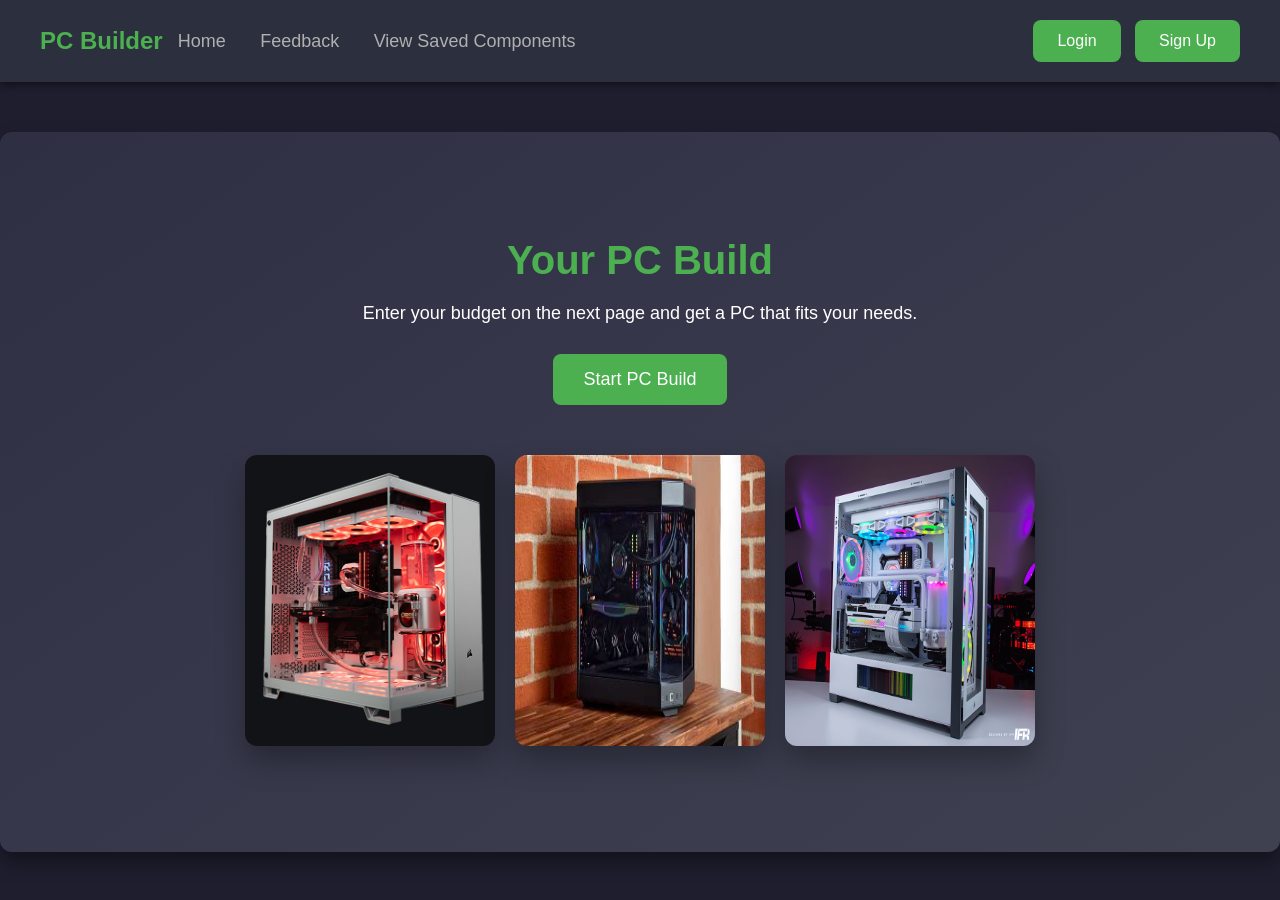
<file: FrontEnd/index.html>
<!DOCTYPE html>
<html lang="en">
<head>
    <meta charset="UTF-8">
    <meta name="viewport" content="width=device-width, initial-scale=1.0">
    <title>PC Builder</title>
    <link rel="stylesheet" href="styles.css">
    <style>
        body {
            font-family: 'Arial', sans-serif;
            margin: 0;
            padding: 0;
            background-color: #1e1e2f;
            color: white;
            overflow-x: hidden;
        }

        header {
            display: flex;
            justify-content: space-between;
            align-items: center;
            padding: 20px 40px;
            background-color: #2c2f3d;
            position: sticky;
            top: 0;
            z-index: 100;
            box-shadow: 0 4px 8px rgba(0, 0, 0, 0.4);
        }

        .logo h1 {
            margin: 0;
            font-size: 28px;
            color: #4CAF50;
            font-weight: bold;
        }

        nav a {
            color: white;
            text-decoration: none;
            margin: 0 15px;
            font-size: 18px;
            transition: color 0.3s ease;
        }

        nav a:hover {
            color: #4CAF50;
        }

        .auth-buttons {
            margin-left: auto;
        }

        .auth-buttons button {
            padding: 12px 24px;
            margin-left: 10px;
            font-size: 16px;
            background-color: #4CAF50;
            color: white;
            border: none;
            border-radius: 8px;
            cursor: pointer;
            transition: background-color 0.3s ease;
        }

        .auth-buttons button:hover {
            background-color: #45a049;
        }

        .modal {
            display: none;
            position: fixed;
            top: 0;
            left: 0;
            width: 100%;
            height: 100%;
            background-color: rgba(0, 0, 0, 0.8);
            justify-content: center;
            align-items: center;
            z-index: 101;
        }

        .modal-content {
            background-color: #2c2f3d;
            padding: 30px;
            border-radius: 10px;
            width: 400px;
            text-align: center;
            animation: fadeIn 0.3s ease;
        }

        .modal-content h2 {
            margin-bottom: 20px;
            font-size: 24px;
            color: #4CAF50;
        }

        .modal-content input {
            width: 90%;
            padding: 10px;
            margin: 10px 0;
            font-size: 16px;
            border-radius: 8px;
            border: 1px solid #ccc;
        }

        .modal-content button {
            width: 45%;
            padding: 10px;
            margin: 10px;
            font-size: 16px;
            border: none;
            border-radius: 8px;
            cursor: pointer;
            background-color: #4CAF50;
            color: white;
        }

        .modal-content button:hover {
            background-color: #45a049;
        }

        .close-btn {
            background-color: #ff4d4d;
        }

        .main-section {
            text-align: center;
            padding: 60px 20px;
            background: linear-gradient(145deg, #2f2f44, #3f4151);
            border-radius: 12px;
            box-shadow: 0 10px 20px rgba(0, 0, 0, 0.4);
            animation: slideUp 0.6s ease-out;
        }

        .main-section h2 {
            font-size: 40px;
            margin-bottom: 20px;
            color: #4CAF50;
        }

        .main-section p {
            font-size: 18px;
            margin-bottom: 30px;
        }

        .start-btn {
            padding: 15px 30px;
            font-size: 18px;
            background-color: #4CAF50;
            color: white;
            border: none;
            cursor: pointer;
            border-radius: 8px;
            transition: background-color 0.3s ease;
        }

        .start-btn:hover {
            background-color: #45a049;
        }

        .image-gallery {
            display: flex;
            justify-content: center;
            gap: 20px;
            margin-top: 50px;
            animation: fadeInGallery 0.5s ease-in-out;
        }

        .image-gallery img {
            width: 250px;
            height: auto;
            border-radius: 12px;
            box-shadow: 0 15px 30px rgba(0, 0, 0, 0.3);
            transition: transform 0.3s ease, box-shadow 0.3s ease;
        }

        .image-gallery img:hover {
            transform: scale(1.1);
            box-shadow: 0 25px 35px rgba(0, 0, 0, 0.4);
        }

        .user-menu {
            position: absolute;
            top: 60px;
            right: 20px;
            background-color: #2c2f3d;
            padding: 10px;
            border-radius: 8px;
            box-shadow: 0 5px 15px rgba(0, 0, 0, 0.5);
            display: none;
            animation: fadeIn 0.3s ease;
        }

        .user-menu.active {
            display: block;
        }

        .user-menu button {
            background: none;
            color: white;
            border: none;
            cursor: pointer;
            text-align: left;
            padding: 12px;
            width: 100%;
            font-size: 16px;
        }

        .user-menu button:hover {
            background-color: #4CAF50;
        }

        @keyframes slideUp {
            0% { transform: translateY(20px); opacity: 0; }
            100% { transform: translateY(0); opacity: 1; }
        }

        @keyframes fadeIn {
            0% { opacity: 0; }
            100% { opacity: 1; }
        }

        @keyframes fadeInGallery {
            0% { opacity: 0; }
            100% { opacity: 1; }
        }

    </style>
</head>
<body>
    <header>
        <div class="logo">
            <h1>PC Builder</h1>
        </div>
        <nav>
            <a href="index.html">Home</a>
            <a href="feedback.html">Feedback</a>
            <a href="saved-components.html">View Saved Components</a>
        </nav>
        <div id="auth-container" class="auth-buttons">
            <button onclick="openModal('login')">Login</button>
            <button onclick="openModal('signup')">Sign Up</button>
        </div>
    </header>

    <section class="main-section">
        <h2>Your PC Build</h2>
        <p>Enter your budget on the next page and get a PC that fits your needs.</p>
        
        <button class="start-btn" onclick="startBuild()">Start PC Build</button>

        <!-- Display Images of PC Components -->
        <div class="image-gallery">
            <img src="pc1.jpg" alt="PC Build 1">
            <img src="pc2.jpg" alt="PC Build 2">
            <img src="pc3.png" alt="PC Build 3">
        </div>
    </section>

    <!-- Login/Signup Modal -->
    <div id="modal" class="modal">
        <div class="modal-content">
            <h2 id="modal-title">Login</h2>
            <form id="auth-form">
                <input type="email" id="email" placeholder="Email" required>
                <input type="password" id="password" placeholder="Password" required>
                <div>
                    <button type="submit" id="submit-btn">Login</button>
                    <button type="button" class="close-btn" onclick="closeModal()">Close</button>
                </div>
            </form>
        </div>
    </div>

    <div id="user-menu" class="user-menu">
        <button onclick="viewSavedComponents()">View Saved Components</button>
        <button onclick="logout()">Logout</button>
    </div>

    <script>
        document.getElementById('auth-form').addEventListener('submit', async function (e) {
            e.preventDefault();

            const email = document.getElementById('email').value;
            const password = document.getElementById('password').value;
            const action = document.getElementById('submit-btn').textContent.toLowerCase();

            const endpoint = action === 'login' 
                ? 'http://localhost:3000/login' 
                : 'http://localhost:3000/create-account';

            try {
                const response = await fetch(endpoint, {
                    method: 'POST',
                    headers: { 'Content-Type': 'application/json' },
                    body: JSON.stringify({ email, password }),
                });

                if (response.ok) {
                    const data = await response.json();
                    if (action === 'login') {
                        localStorage.setItem('token', data.token);
                        updateUIAfterLogin();
                    }
                    alert(`${action === 'login' ? 'Login' : 'Sign Up'} successful!`);
                    closeModal();
                } else {
                    alert(`Failed to ${action}.`);
                }
            } catch (err) {
                console.error(err);
                alert(`Error during ${action}.`);
            }
        });

        function updateUIAfterLogin() {
            const authContainer = document.getElementById('auth-container');
            authContainer.innerHTML = `
                <button onclick="toggleUserMenu()">My Account</button>
            `;
        }

        function toggleUserMenu() {
            const userMenu = document.getElementById('user-menu');
            userMenu.classList.toggle('active');
        }

        function logout() {
            localStorage.removeItem('token');
            location.reload();
        }

        function startBuild() {
            if (!localStorage.getItem('token')) {
                alert('Please log in first!');
                openModal('login');
                return;
            }
            window.location.href = 'build.html';
        }

        function closeModal() {
            document.getElementById('modal').style.display = 'none';
        }

        function openModal(type) {
            document.getElementById('modal').style.display = 'flex';
            const modalTitle = document.getElementById('modal-title');
            const submitBtn = document.getElementById('submit-btn');
            if (type === 'login') {
                modalTitle.textContent = 'Login';
                submitBtn.textContent = 'Login';
            } else {
                modalTitle.textContent = 'Sign Up';
                submitBtn.textContent = 'Sign Up';
            }
        }

        // Check if token exists to update UI on load
        if (localStorage.getItem('token')) {
            updateUIAfterLogin();
        }
    </script>
</body>
</html>
</file>
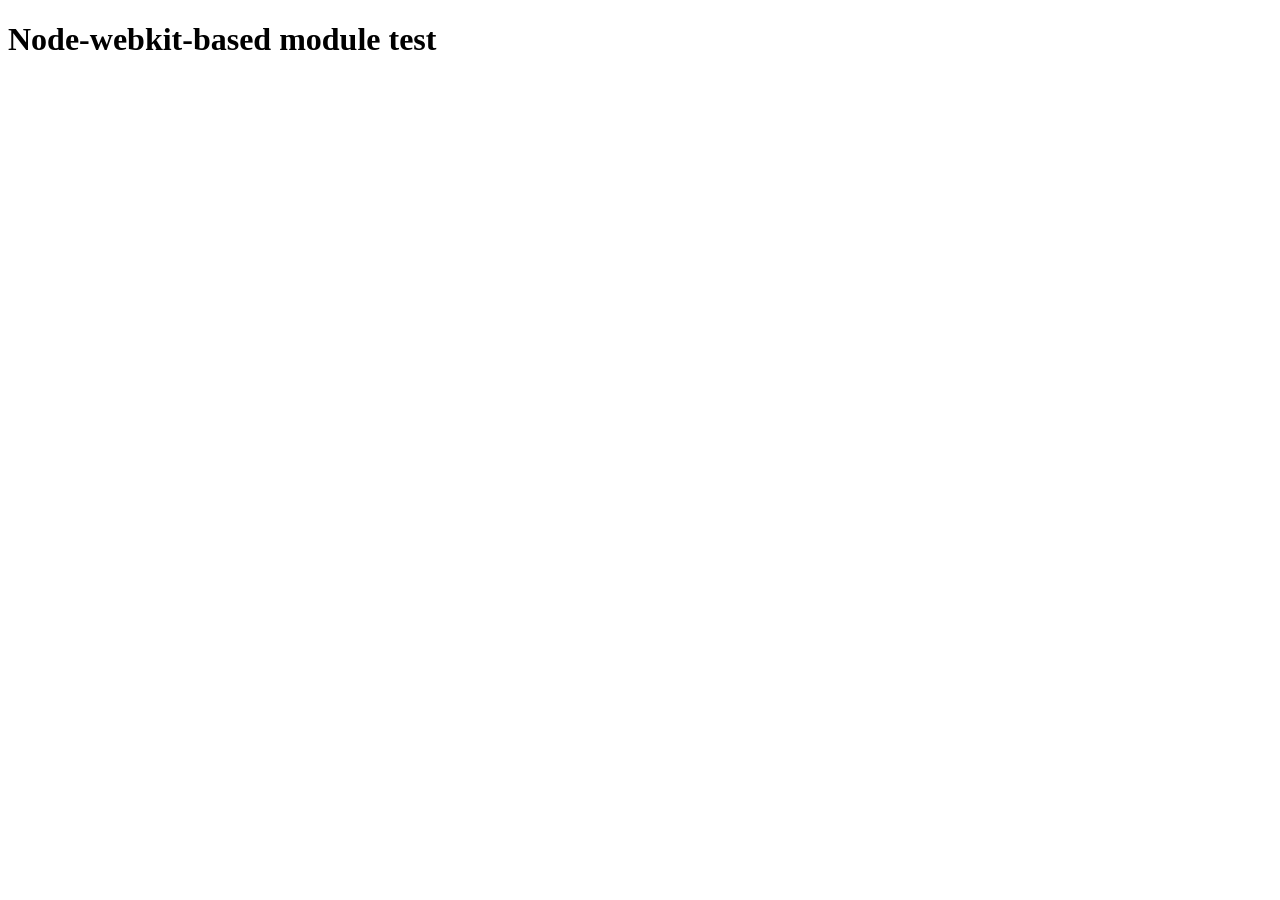
<file: Backend/node_modules/@mapbox/node-pre-gyp/lib/util/nw-pre-gyp/index.html>
<!doctype html>
<html>
<head>
<meta charset="utf-8">
<title>Node-webkit-based module test</title>
<script>
function nwModuleTest(){
   var util = require('util');
   var moduleFolder = require('nw.gui').App.argv[0];
   try {
      require(moduleFolder);
   } catch(e) {
      if( process.platform !== 'win32' ){
         util.log('nw-pre-gyp error:');
         util.log(e.stack);
      }
      process.exit(1);
   }
   process.exit(0);
}
</script>
</head>
<body onload="nwModuleTest()">
<h1>Node-webkit-based module test</h1>
</body>
</html>
</file>
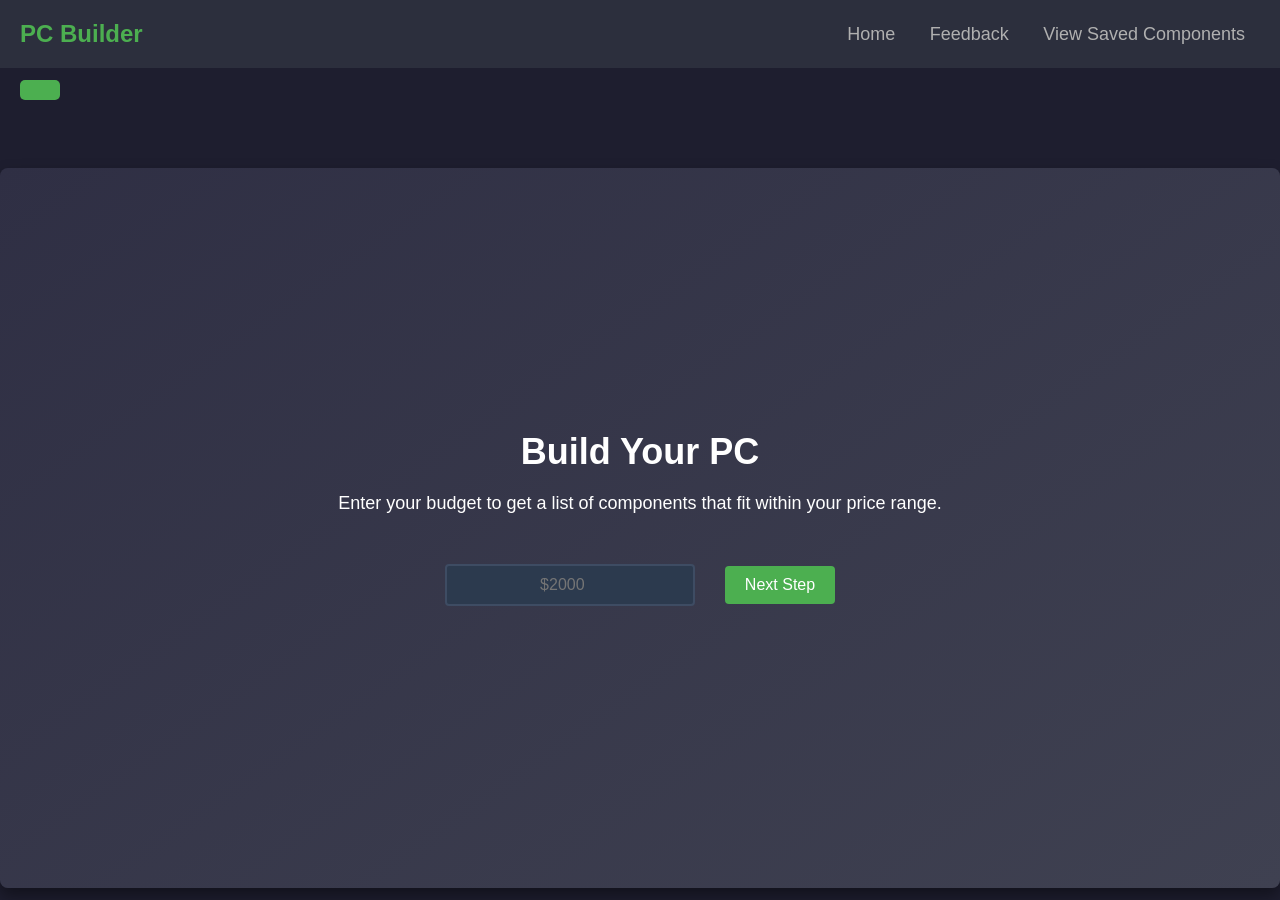
<file: FrontEnd/build.html>
<!DOCTYPE html>
<html lang="en">
<head>
    <meta charset="UTF-8">
    <meta name="viewport" content="width=device-width, initial-scale=1.0">
    <title>Build Your PC</title>
    <link rel="stylesheet" href="styles.css">
    <style>
        body {
            font-family: 'Arial', sans-serif;
            margin: 0;
            padding: 0;
            background-color: #1e1e2f;
            color: white;
        }

        header {
            display: flex;
            justify-content: space-between;
            padding: 20px;
            background-color: #2c2f3d;
            position: sticky;
            top: 0;
            z-index: 100;
        }

        .logo h1 {
            margin: 0;
            font-size: 24px;
        }

        nav a {
            color: white;
            text-decoration: none;
            margin: 0 15px;
            font-size: 18px;
        }

        nav a:hover {
            text-decoration: underline;
        }

        .main-section {
            text-align: center;
            padding: 50px;
            background: linear-gradient(145deg, #2f2f44, #3f4151);
            border-radius: 8px;
            box-shadow: 0 8px 16px rgba(0, 0, 0, 0.4);
            margin-top: 100px;
        }

        .main-section h2 {
            font-size: 36px;
            margin-bottom: 20px;
        }

        .main-section p {
            font-size: 18px;
            margin-bottom: 30px;
        }

        .budget-container {
            margin: 20px;
        }

        .budget-container input {
            padding: 10px;
            font-size: 16px;
            width: 250px;
            border: 2px solid #3e4c63;
            border-radius: 4px;
            background-color: #2c3a4e;
            color: white;
            margin-right: 10px;
        }

        .budget-container button {
            padding: 10px 20px;
            background-color: #4CAF50;
            color: white;
            border: none;
            font-size: 16px;
            cursor: pointer;
            border-radius: 4px;
            transition: background-color 0.3s ease;
        }

        .budget-container button:hover {
            background-color: #45a049;
        }

        .cpu-selection {
            margin: 20px;
        }

        .cpu-selection button {
            padding: 10px 20px;
            background-color: #3498db;
            color: white;
            border: none;
            font-size: 16px;
            cursor: pointer;
            border-radius: 4px;
            margin: 10px;
        }

        .cpu-selection button:hover {
            background-color: #2980b9;
        }

        .components-list {
            margin-top: 30px;
        }

        .components-list ul {
            list-style-type: none;
            padding: 0;
        }

        .components-list li {
            background-color: #444c5c;
            padding: 10px;
            margin: 10px 0;
            border-radius: 8px;
            box-shadow: 0 6px 12px rgba(0, 0, 0, 0.4);
            cursor: pointer;
            transition: transform 0.3s ease, background-color 0.3s ease;
        }

        .components-list li:hover {
            transform: scale(1.05);
            background-color: #5a636f;
        }

        /* Modal container styles */
        .modal {
            display: none;
            position: fixed;
            top: 0;
            left: 0;
            width: 100%;
            height: 100%;
            background-color: rgba(0, 0, 0, 0.8); /* Semi-transparent background */
            justify-content: center;
            align-items: center;
            z-index: 1000;
        }

        /* Modal content container */
        .modal-content {
            background-color: white;
            color: black;
            border-radius: 8px;
            width: 80%;
            max-height: 80%; /* Restrict modal height to 80% of the screen */
            padding: 20px;
            box-shadow: 0 4px 8px rgba(0, 0, 0, 0.2);
            overflow-y: auto; /* Enable vertical scrolling */
            position: relative;
        }

        /* Modal table container */
        #modal-table-container {
            max-height: 400px; /* Set max height for table container */
            overflow-y: auto; /* Enable scrolling if content exceeds container height */
            border: 1px solid #ddd;
            margin-top: 15px;
        }

        /* Table styles */
        #modal-components-table {
            width: 100%;
            border-collapse: collapse;
            text-align: left;
        }

        #modal-components-table th,
        #modal-components-table td {
            border: 1px solid #ddd;
            padding: 8px;
        }

        #modal-components-table th {
            background-color: #f4f4f4;
            font-weight: bold;
        }

        #modal-components-table tr:nth-child(even) {
            background-color: #f9f9f9;
        }

        /* Close button styles */
        .close-btn {
            position: absolute;
            top: 10px;
            right: 10px;
            background-color: red;
            color: white;
            border: none;
            padding: 10px 15px;
            border-radius: 4px;
            cursor: pointer;
        }
        .close-btn:hover {
            background-color: #d32f2f; /* Darker red */
}

        .loading {
            font-size: 18px;
            color: #ccc;
        }

        .budget-display {
            color: white;
            font-size: 18px;
            font-weight: bold;
            padding: 10px 20px;
            background-color: #4CAF50;
            border-radius: 5px;
            position: absolute;
            top: 80px; /* Move it further down */
            left: 20px; /* Align it to the left */
            z-index: 10;
        }

        .budget-display.hidden {
            display: none;
        }
    </style>
</head>
<body>
    <header>
        <div class="logo">
            <!-- Make the "PC Builder" text a link to index.html -->
            <a href="index.html" class="logo-link"><h1>PC Builder</h1></a>
        </div>
        <nav>
            <a href="index.html">Home</a>
            <a href="feedback.html">Feedback</a>
            <a href="saved-components.html">View Saved Components</a>
        </nav>
        <div id="budget-display" class="budget-display"></div>
    </header>

    <section class="main-section">
        <h2>Build Your PC</h2>
        <p>Enter your budget to get a list of components that fit within your price range.</p>

        <div class="budget-container">
            <input type="number" id="budget" placeholder="$2000">
            <button onclick="enterBudget()">Next Step</button>
        </div>

        <!-- CPU Selection Section -->
        <div class="cpu-selection" id="cpu-selection" style="display: none;">
            <p>Select your preferred CPU:</p>
            <button onclick="selectCpu('Intel')">Intel</button>
            <button onclick="selectCpu('AMD')">AMD</button>
        </div>

        <!-- Show Components After Budget and CPU Selection -->
        <div class="components-list" id="components-list" style="display: none;">
            <p>Based on your budget and CPU preference, here are some components:</p>
            <ul id="components-list-ul">
                <!-- Components will be displayed here after budget and CPU are selected -->
            </ul>
        </div>

        <!-- Loading message while fetching components -->
        <div class="loading" id="loading" style="display: none;">Loading components...</div>
    </section>

    <!-- Modal for showing components -->
    <div class="modal" id="modal">
        <div class="modal-content" id='modal-content'>
            <h3>Available Components</h3>
            <!-- Table for components -->
            <div id="modal-table-container">
                <table id="modal-components-table">
                    <thead>
                        <tr>
                            <th>CPUId</th>
                            <th>Name</th>
                            <th>Price</th>
                            <th>Discount</th>
                            <th>WebLink</th>
                        </tr>
                    </thead>
                    <tbody id="modal-components-list">
                        <!-- Rows will be dynamically added here -->
                    </tbody>
                </table>
               
            </div>
            <button class="close-btn" onclick="closeModal()">Close</button>
        </div>
    </div>

    <script>
        let budget = null;
        let selectedCpu = null;

        function enterBudget() {
            budget = document.getElementById('budget').value;
            if (budget) {
                // Save budget to localStorage
                localStorage.setItem('userBudget', budget);
                document.querySelector('.budget-container').style.display = 'none';
                document.getElementById('cpu-selection').style.display = 'block';
            } else {
                alert("Please enter a valid budget!");
            }   
        }

        function selectCpu(cpu) {
            selectedCpu = cpu;
            document.getElementById('cpu-selection').style.display = 'none';
            document.getElementById('loading').style.display = 'block';
            
            // Simulate fetching compatible components
            setTimeout(() => {
                document.getElementById('loading').style.display = 'none';
                showComponents();
            }, 2000); // Mock delay of 2 seconds for fetching data
        }

        function showComponents() {
            // Show components based on budget and selected CPU
            let componentsList = document.getElementById('components-list-ul');
            componentsList.innerHTML = '';

            // Update budget display button text
            let budgetDisplay = document.getElementById('budget-display');
            budgetDisplay.textContent = `Budget: $${budget}`;
            budgetDisplay.style.display = 'block'; // Ensure the button is visible

            let CPU_Price = (budget * 0.30).toFixed(2);
            let GPU_Price = (budget * 0.35).toFixed(2);
            let Mother_Price = (budget * 0.10).toFixed(2);
            let Ram_Price = (budget * 0.07).toFixed(2);
            let Storage_Price = (budget * 0.07).toFixed(2);
            let Power_Price = (budget * 0.05).toFixed(2);
            let Case_Price = (budget * 0.06).toFixed(2);

            let components = [
                `${selectedCpu}_CPU - Price: $${CPU_Price}`,
                `AMD_GPU - Price: $${GPU_Price}`,
                `Nvidia_GPU - Price: $${GPU_Price}`,
                `${selectedCpu}_Motherboard - Price: $${Mother_Price}`,
                `RAM - Price: $${Ram_Price}`,
                `SSD - Price: $${Storage_Price}`,
                `HDD - Price: $${Storage_Price}`,
                `Power_Supply - Price: $${Power_Price}`,
                `Case - Price: $${Case_Price}`
            ];
            const prices = {
                AMD_CPU: CPU_Price,
                Intel_CPU: CPU_Price,
                AMD_GPU: GPU_Price,
                Nvidia_GPU: GPU_Price,
                AMD_Motherboard: Mother_Price,
                Intel_Motherboard: Mother_Price,
                RAM: Ram_Price,
                SSD: Storage_Price,
                HDD: Storage_Price,
                Power_Supply: Power_Price,
                Case: Case_Price
            };

            components.forEach(component => {
                let li = document.createElement('li');
                li.textContent = component;

                // Add a click event to each list item (acting as buttons)
                li.onclick = function() {
                    let componentType = component.split(' - ')[0]; 
                    let price = prices[componentType]; 
                    let endpointMap = {
                        AMD_CPU: 'api/cpus_amd',
                        Intel_CPU: 'api/cpus_intel',
                        AMD_GPU: 'api/gpus_amd',
                        Nvidia_GPU: 'api/gpus_nvidia',
                        AMD_Motherboard: 'api/motherboards_amd',
                        Intel_Motherboard: 'api/motherboards_intel',
                        RAM: 'api/ram',
                        SSD: 'api/ssd',
                        HDD: 'api/hdd',
                        Power_Supply: 'api/power',
                        Case: 'api/cases'
                    };

                    let endpoint = endpointMap[componentType] || 'api/cpus_amd';

                    fetch(`http://localhost:3000/${endpoint}?budget=${price}`)
                        .then(response => response.json())
                        .then(data => {
                            openModal(data); 
                        })
                        .catch(error => {
                            alert('Failed to fetch components');
                        });
                    };

                componentsList.appendChild(li);
            });

            document.getElementById('components-list').style.display = 'block';
        }

    // Open the modal with the fetched component data
    function openModal(data) {
    let modal = document.getElementById('modal');
    let modalContent = document.getElementById('modal-content');
    modalContent.innerHTML = ''; // Clear any previous data

    // Create a table element
    let table = document.createElement('table');
    table.style.width = '100%';
    table.style.borderCollapse = 'collapse';

    // Create table header
    let thead = document.createElement('thead');
    let headerRow = document.createElement('tr');
    let headers = ['CPUId', 'Name', 'Price', 'Discount', 'WebLink', 'Action'];
    headers.forEach(headerText => {
        let th = document.createElement('th');
        th.textContent = headerText;
        th.style.border = '1px solid #ddd';
        th.style.padding = '8px';
        th.style.textAlign = 'left';
        th.style.backgroundColor = '#f2f2f2';
        headerRow.appendChild(th);
    });
    thead.appendChild(headerRow);
    table.appendChild(thead);

    // Create table body
    let tbody = document.createElement('tbody');

    data.forEach(component => {
        let row = document.createElement('tr');

        // Add each property of the component as a cell
        ['CPUId', 'Name', 'Price', 'Discount', 'WebLink'].forEach(key => {
            let td = document.createElement('td');
            td.style.border = '1px solid #ddd';
            td.style.padding = '8px';

            if (key === 'WebLink') {
                // Create a clickable link for WebLink
                let link = document.createElement('a');
                link.href = component[key];
                link.textContent = 'View';
                link.target = '_blank'; // Open in new tab
                td.appendChild(link);
            } else {
                td.textContent = component[key];
            }

            row.appendChild(td);
        });

        // Add "Add to Build" button
        let actionTd = document.createElement('td');
        let addButton = document.createElement('button');
        addButton.textContent = 'Add to Build';
        addButton.style.padding = '8px 12px';
        addButton.style.backgroundColor = '#4CAF50';
        addButton.style.color = 'white';
        addButton.style.border = 'none';
        addButton.style.borderRadius = '4px';
        addButton.style.cursor = 'pointer';

        addButton.onclick = () => {
            addToBuild(component);
        };

        actionTd.appendChild(addButton);
        row.appendChild(actionTd);
        tbody.appendChild(row);
    });

    table.appendChild(tbody);

    // Append table to modal content
    modalContent.appendChild(table);

    // Add the close button
    let closeButton = document.createElement('button');
    closeButton.className = 'close-btn';
    closeButton.textContent = 'Close';
    closeButton.onclick = closeModal;
    modalContent.appendChild(closeButton);

    // Show the modal
    modal.style.display = 'flex';
    }

    function addToBuild(component) {
    // Retrieve saved components from localStorage or create an empty array if none exist
    let savedComponents = JSON.parse(localStorage.getItem('savedComponents')) || [];

    // Add the new component to the saved components array
    savedComponents.push(component);

    // Save the updated components list back to localStorage
    localStorage.setItem('savedComponents', JSON.stringify(savedComponents));

    // Close the modal after adding the component
    closeModal();
    }

    // Close the modal
    function closeModal() {
        document.getElementById('modal').style.display = 'none';
    }
    </script>
</body>
</html>
</file>
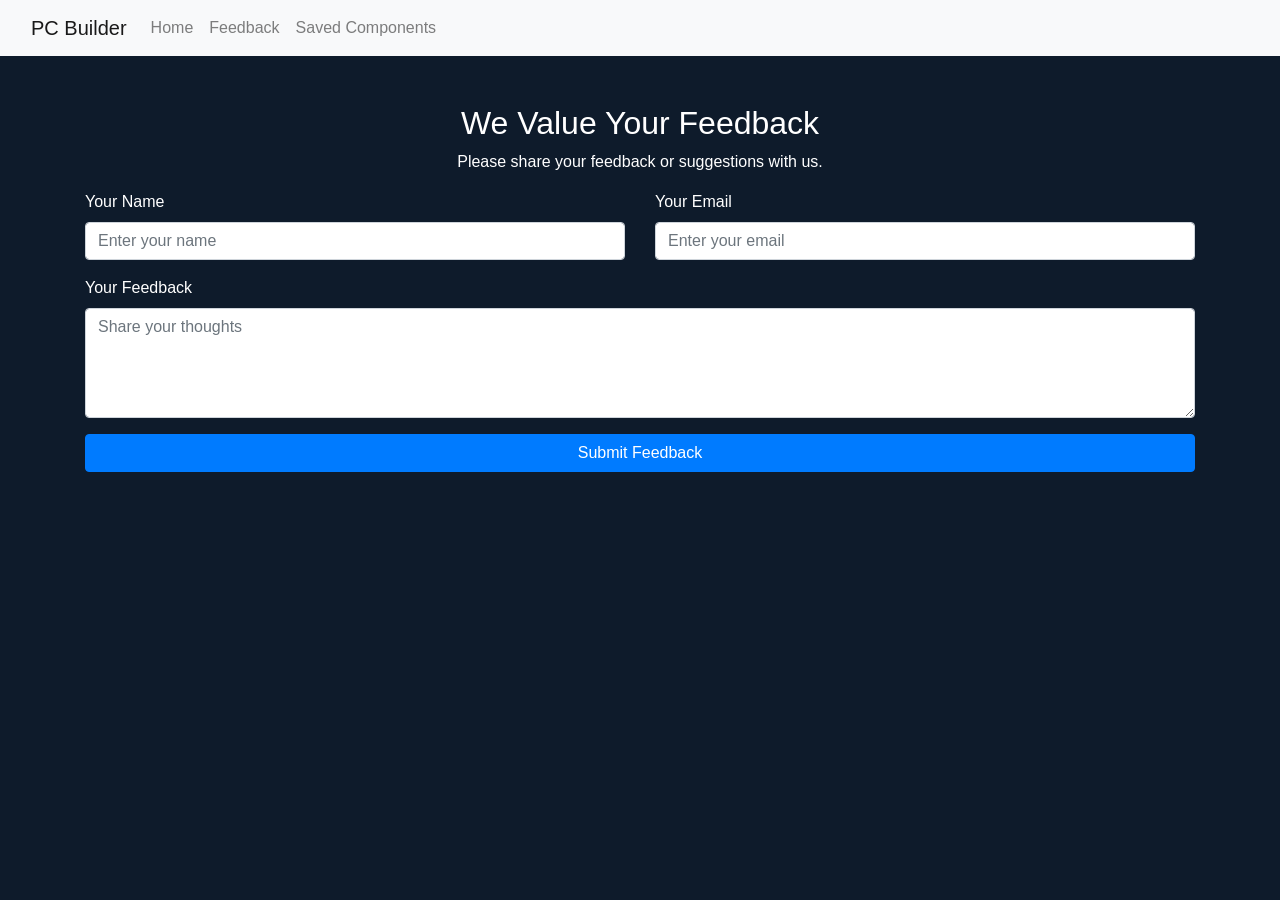
<file: FrontEnd/feedback.html>
<!DOCTYPE html>
<html lang="en">
<head>
    <meta charset="UTF-8">
    <meta name="viewport" content="width=device-width, initial-scale=1.0">
    <title>Feedback</title>
    <!-- Bootstrap CSS -->
    <link href="https://stackpath.bootstrapcdn.com/bootstrap/4.5.2/css/bootstrap.min.css" rel="stylesheet">
    <link rel="stylesheet" href="styles.css"> <!-- Optional: your custom CSS -->
</head>
<body>

    <!-- Navbar (optional) -->
    <nav class="navbar navbar-expand-lg navbar-light bg-light">
        <div class="container-fluid">
            <a class="navbar-brand" href="index.html">PC Builder</a>
            <button class="navbar-toggler" type="button" data-bs-toggle="collapse" data-bs-target="#navbarNav" aria-controls="navbarNav" aria-expanded="false" aria-label="Toggle navigation">
                <span class="navbar-toggler-icon"></span>
            </button>
            <div class="collapse navbar-collapse" id="navbarNav">
                <ul class="navbar-nav">
                    <li class="nav-item">
                        <a class="nav-link" href="index.html">Home</a>
                    </li>
                    <li class="nav-item">
                        <a class="nav-link" href="feedback.html">Feedback</a>
                    </li>
                    <li class="nav-item">
                        <a class="nav-link" href="saved-components.html">Saved Components</a>
                    </li>
                </ul>
            </div>
        </div>
    </nav>

    <!-- Feedback Form Section -->
    <div class="container mt-5">
        <h2 class="text-center">We Value Your Feedback</h2>
        <p class="text-center">Please share your feedback or suggestions with us.</p>

        <!-- Feedback Form -->
        <form id="feedback-form" action="submit-feedback.php" method="POST">
            <div class="row">
                <!-- Name Field -->
                <div class="col-md-6">
                    <div class="form-group">
                        <label for="name">Your Name</label>
                        <input type="text" class="form-control" id="name" name="name" required placeholder="Enter your name">
                    </div>
                </div>
                <!-- Email Field -->
                <div class="col-md-6">
                    <div class="form-group">
                        <label for="email">Your Email</label>
                        <input type="email" class="form-control" id="email" name="email" required placeholder="Enter your email">
                    </div>
                </div>
            </div>
            
            <!-- Feedback Message -->
            <div class="form-group">
                <label for="message">Your Feedback</label>
                <textarea class="form-control" id="message" name="message" rows="4" required placeholder="Share your thoughts"></textarea>
            </div>
        
            <!-- Submit Button -->
            <button type="submit" class="btn btn-primary btn-block">Submit Feedback</button>
        </form>

        <!-- Success/Error Message after submission (optional) -->
        <div id="response-message" class="alert mt-3" style="display:none;"></div>
    </div>

    <!-- Bootstrap JS and dependencies -->
    <script src="https://code.jquery.com/jquery-3.5.1.slim.min.js"></script>
    <script src="https://cdn.jsdelivr.net/npm/@popperjs/core@2.9.2/dist/umd/popper.min.js"></script>
    <script src="https://stackpath.bootstrapcdn.com/bootstrap/4.5.2/js/bootstrap.min.js"></script>

    <script>
        // Simulate form submission (for now)
        document.getElementById('feedback-form').onsubmit = function(event) {
            event.preventDefault(); // Prevent form submission for now
            const feedbackMessage = document.getElementById('response-message');

            // Display success message (simulate feedback submission)
            feedbackMessage.textContent = "Thank you for your feedback! We appreciate your input.";
            feedbackMessage.classList.add('alert-success');
            feedbackMessage.style.display = 'block';
        };
        
    </script>

</body>
</html>
</file>
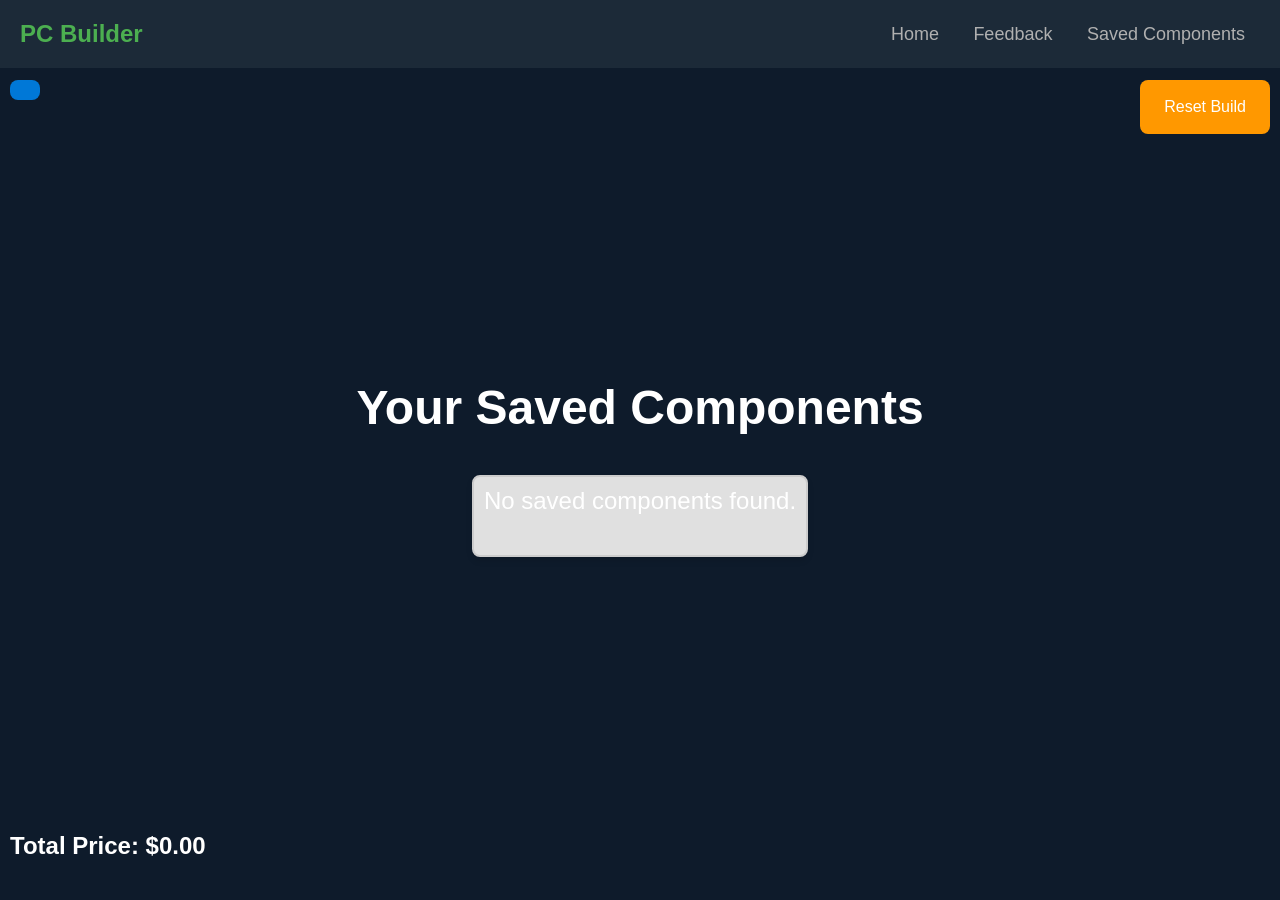
<file: FrontEnd/saved-components.html>
<!DOCTYPE html>
<html lang="en">
<head>
    <meta charset="UTF-8">
    <meta name="viewport" content="width=device-width, initial-scale=1.0">
    <title>Saved Components</title>
    <link rel="stylesheet" href="styles.css">
    <style>
        /* Specific styles for the Saved Components page */
    
        /* Header adjustments for Saved Components page */
        header {
            background-color: #1c2a38;
        }
    
        /* Styling for the Reset Build Button */
        #reset-build-btn {
            position: absolute;
            top: 80px; /* Increased to 80px for more space from the top */
            right: 10px;
            background-color: #ff9800;
            color: white;
            padding: 18px 24px;
            border: none;
            border-radius: 8px;
            cursor: pointer;
            font-size: 16px;
        }
    
        #reset-build-btn:hover {
            background-color: #fb8c00;
        }
    
        /* Styling for the individual components in the saved list */
        .component {
            display: flex;
            justify-content: space-between;
            align-items: center;
            margin: 10px 0; /* Reduced vertical margin */
            background-color: #f4f4f4;
            padding: 10px; /* Reduced padding */
            border-radius: 6px; /* Slightly smaller corners */
            box-shadow: 0 2px 4px rgba(0, 0, 0, 0.1);
        }
    
        .component-details {
            flex-grow: 1;
            display: flex;
            flex-direction: column;
            justify-content: center;
            text-align: left;
            color: black; /* Change text color to black */
        }
    
        .component-buttons {
            display: flex;
            justify-content: flex-start;
            align-items: center;
        }
    
        /* Make sure text does not wrap */
        .component-details h3, .component-details p {
            font-size: 14px; /* Reduced text size */
            white-space: nowrap;
            overflow: hidden;
            text-overflow: ellipsis;
        }
    
        /* Larger buttons for the view product and delete actions */
        .view-product-btn, .delete-btn {
            padding: 8px 12px; /* Smaller buttons */
            font-size: 12px; /* Adjusted font size */
            margin-right: 10px;
        }
    
        .delete-btn {
            background-color: #f44336;
        }
    
        .delete-btn:hover {
            background-color: #e53935;
        }
    
        .view-product-btn {
            background-color: #4CAF50;
        }
    
        .view-product-btn:hover {
            background-color: #45a049;
        }
    
        /* Total price display */
        .price-container {
            position: absolute;
            bottom: 10px;
            left: 10px;
            font-size: 18px;    
            font-weight: bold;
        }

        /* Styling for the budget display */
        #user-budget {
            position: absolute;
            top: 80px;  /* Adjusted to be just below the header */
            left: 10px;
            font-size: 16px;
            font-weight: bold;
            background-color: #0078d7;
            color: white;
            padding: 10px 15px;
            border-radius: 8px;
        }

    /* Container for saved components list */
    .saved-components-box {
        margin: 20px 0;
        padding: 10px;
        background-color: #e0e0e0; /* Light gray for contrast */
        border-radius: 8px;
        box-shadow: 0 4px 6px rgba(0, 0, 0, 0.1);
        max-height: 600px; /* Increased height to display more components */
        overflow-y: auto; /* Enable vertical scrolling */
        border: 2px solid #ccc;
    }

    /* Add a scrollbar style (optional, for modern browsers) */
    .saved-components-box::-webkit-scrollbar {
        width: 8px;
    }   

    .saved-components-box::-webkit-scrollbar-thumb {
        background-color: #888;
        border-radius: 4px;
    }

    .saved-components-box::-webkit-scrollbar-thumb:hover {
        background-color: #555;
    }
    
    </style>
</head>
<body>
    <header>
        <div class="logo">
            <!-- Make the "PC Builder" text a link to index.html -->
            <a href="index.html" class="logo-link"><h1>PC Builder</h1></a>
        </div>
        <nav>
            <a href="index.html">Home</a>
            <a href="feedback.html">Feedback</a>
            <a href="saved-components.html">Saved Components</a>
        </nav>
        <button id="reset-build-btn">Reset Build</button>
    </header>

    <!-- Display user budget (Top-left corner) -->
    <div id="user-budget"></div>

    <section class="main-section">
        <h2>Your Saved Components</h2>
        <div class="saved-components-box">
            <div id="saved-components-list">
                <!-- Saved components will be displayed here -->
            </div>
        </div>
        <div class="price-container">
            <p>Total Price: $<span id="total-price">0.00</span></p>
        </div>
    </section>

    <script>
        // Load saved components when the page loads
        window.onload = loadSavedComponents;

        // Function to load saved components from localStorage
        function loadSavedComponents() {
            const savedComponents = JSON.parse(localStorage.getItem('savedComponents')) || [];
            const componentsList = document.getElementById('saved-components-list');
            const totalPriceElement = document.getElementById('total-price');
            let totalPrice = 0;

            // Get the user's saved budget from localStorage
            const userBudget = localStorage.getItem('userBudget');
            if (userBudget) {
                document.getElementById('user-budget').textContent = `Budget: $${userBudget}`;
            }

            // Clear the previous content
            componentsList.innerHTML = '';

            if (savedComponents.length === 0) {
                componentsList.innerHTML = '<p>No saved components found.</p>';
            } else {
                savedComponents.forEach((component, index) => {
                    const componentDiv = document.createElement('div');
                    componentDiv.classList.add('component');
                    componentDiv.innerHTML = `

                        <div class="component-details">
                            <h3>${component.Name}</h3>
                            <p>Price: $${component.Price}</p>
                        </div>
                        <div class="component-buttons">
                            <a href="${component.WebLink}" target="_blank"><button class="view-product-btn">View Product</button></a>
                            <button class="delete-btn" onclick="deleteComponent(${index})">Delete</button>
                        </div>
                    `;
                    componentsList.appendChild(componentDiv);

                    // Add to the total price
                    totalPrice += parseFloat(component.Price);
                });

                // Update total price display
                totalPriceElement.textContent = totalPrice.toFixed(2);
            }
        }

        // Function to delete a component
        function deleteComponent(index) {
            const savedComponents = JSON.parse(localStorage.getItem('savedComponents')) || [];
            savedComponents.splice(index, 1); // Remove the component from the array

            // Save the updated components back to localStorage
            localStorage.setItem('savedComponents', JSON.stringify(savedComponents));

            // Reload the saved components
            loadSavedComponents();
        }

        // Reset build (delete all saved components)
        document.getElementById('reset-build-btn').onclick = function() {
            if (confirm('Are you sure you want to reset your build? This will delete all components.')) {
                localStorage.removeItem('savedComponents');
                loadSavedComponents();
            }
        };
    </script>
</body>
</html>
</file>
<file: FrontEnd/styles.css>
/* General reset */
* {
    margin: 0;
    padding: 0;
    box-sizing: border-box;
}

/* Body styling */
body {
    font-family: Arial, sans-serif;
    background-color: #0e1b2b;
    color: white;
}

/* Header styling */
header {
    display: flex;
    justify-content: space-between;
    align-items: center;
    padding: 20px;
    background-color: #1c2a38;
}

header .logo h1 {
    font-size: 24px;
    font-weight: bold;
}

header nav a {
    margin: 0 15px;
    color: #b0b0b0;
    text-decoration: none;
    font-size: 18px;
}

header nav a:hover {
    color: #fff;
}

/* Main section styling */
.main-section {
    display: flex;
    flex-direction: column;
    align-items: center;
    justify-content: center;
    height: 80vh;
    text-align: center;
    margin-top: 50px;
}

/* Main title */
.main-section h2 {
    font-size: 48px;
    margin-bottom: 20px;
}

/* Description */
.main-section p {
    font-size: 24px;
    margin-bottom: 30px;
}

/* Budget input and button container */
.budget-container {
    display: flex;
    align-items: center;
    justify-content: center;
}

/* Input field */
.budget-container input {
    font-size: 24px;
    padding: 10px;
    border-radius: 5px;
    border: 2px solid #0078d7;
    background-color: #1c2a38;
    color: white;
    width: 200px;
    text-align: center;
}

/* Button styling */
.budget-container button {
    font-size: 24px;
    padding: 10px 20px;
    margin-left: 20px;
    background-color: #0078d7;
    color: white;
    border: none;
    border-radius: 5px;
    cursor: pointer;
    transition: background-color 0.3s ease;
}

.budget-container button:hover {
    background-color: #005a9e;
}

header .logo-link {
    color: #4CAF50; /* Default green color */
    text-decoration: none; /* Remove underline */
}

header .logo-link:hover {
    color: #45a049; /* Slightly darker green when hovered */
}
</file>
